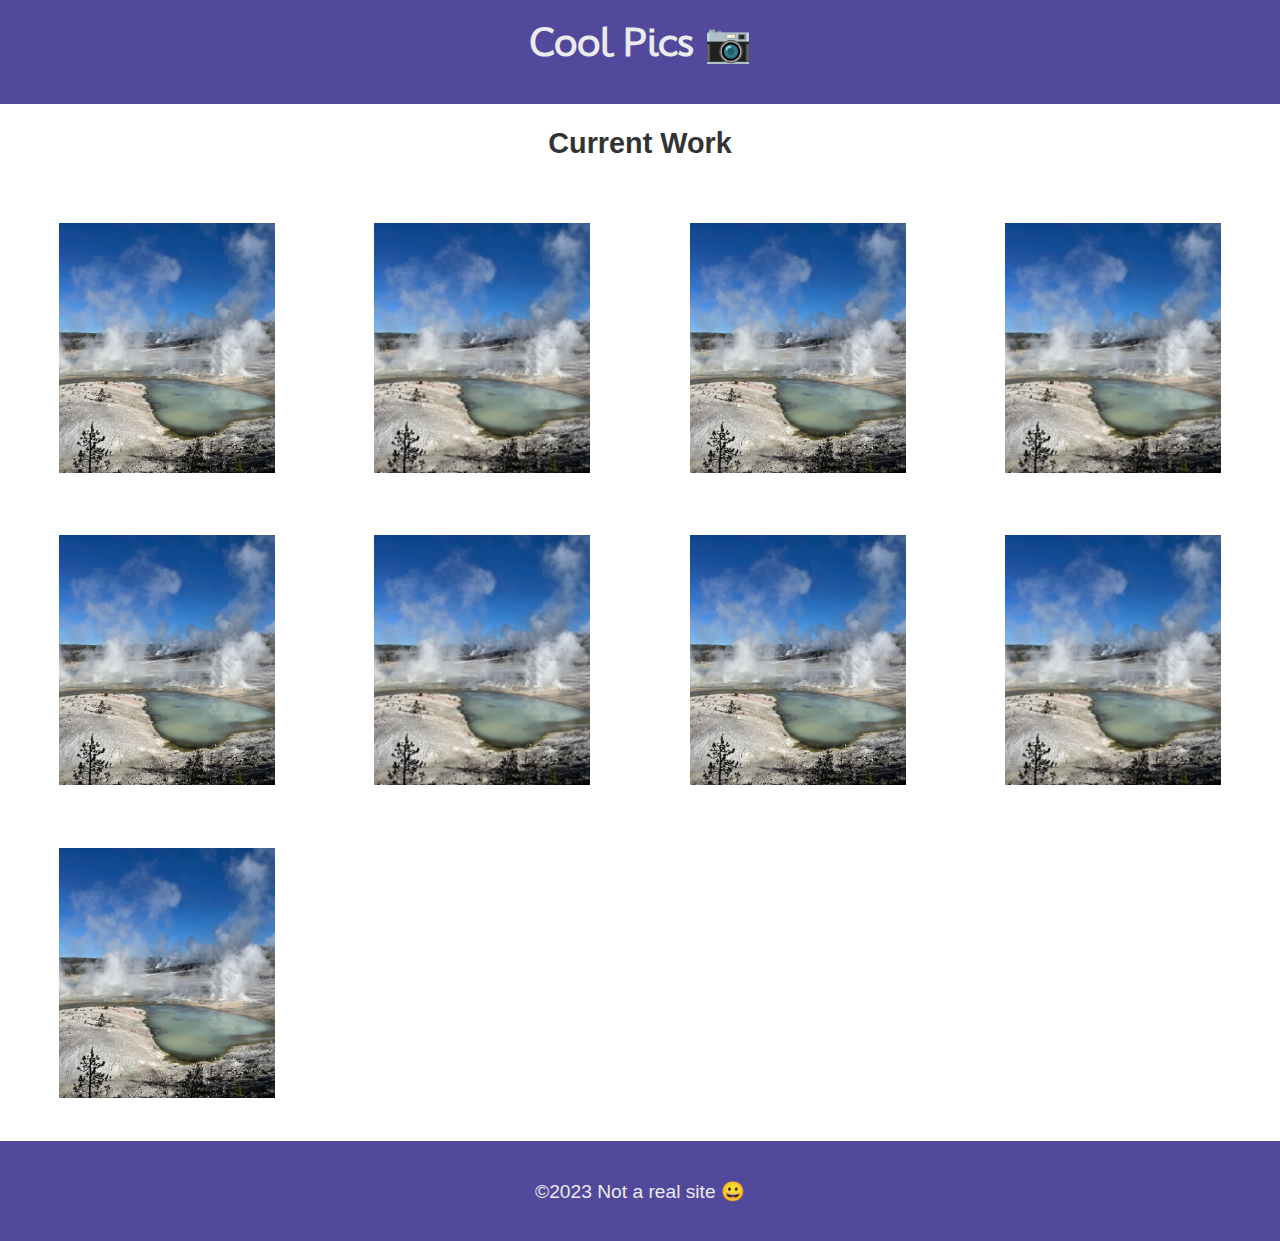
<file: coolpics/index.html>
<!DOCTYPE html>
<html lang="en">
<head>
    <meta charset="UTF-8">
    <meta name="viewport" content="width=device-width, initial-scale=1.0">
    <meta name="author" content="Eric Durkee">
    <meta name="description" content="A compilation of pictures that I enjoy.">
    <title>Cool Pics</title>
    <link rel="stylesheet" href="coolpics.css">
</head>
<body>
    <header>
        <h1>Cool Pics 📷</h1>
    <nav>
        <ul>
            <li><a href="coolpics/index.html" class="menu-button">Menu</a></li>
        </ul>
    </nav>
    </header>
    <main>
        <h2>Current Work</h2>
        <section class="gallery">
            <figure>
                <img src="norris-full.jpeg" alt="Image 1">
            </figure>
            <figure>
                <img src="norris-sm.jpeg" alt="Image 2">
            </figure>
            <figure>
                <img src="norris-full.jpeg" alt="Image 3">
            </figure>
            <figure>
                <img src="norris-sm.jpeg" alt="Image 4">
            </figure>
            <figure>
                <img src="norris-full.jpeg" alt="Image 5">
            </figure>
            <figure>
                <img src="norris-sm.jpeg" alt="Image 6">
            </figure>
            <figure>
                <img src="norris-full.jpeg" alt="Image 7">
            </figure>
            <figure>
                <img src="norris-sm.jpeg" alt="Image 8">
            </figure>
            <figure>
                <img src="norris-full.jpeg" alt="Image 9">
            </figure>
        </section>
    </main>
    <script src="coolpics.js"></script>
    <footer>
        <p>©2023 Not a real site 😀</p>
    </footer>
</body>
</html>
</file>
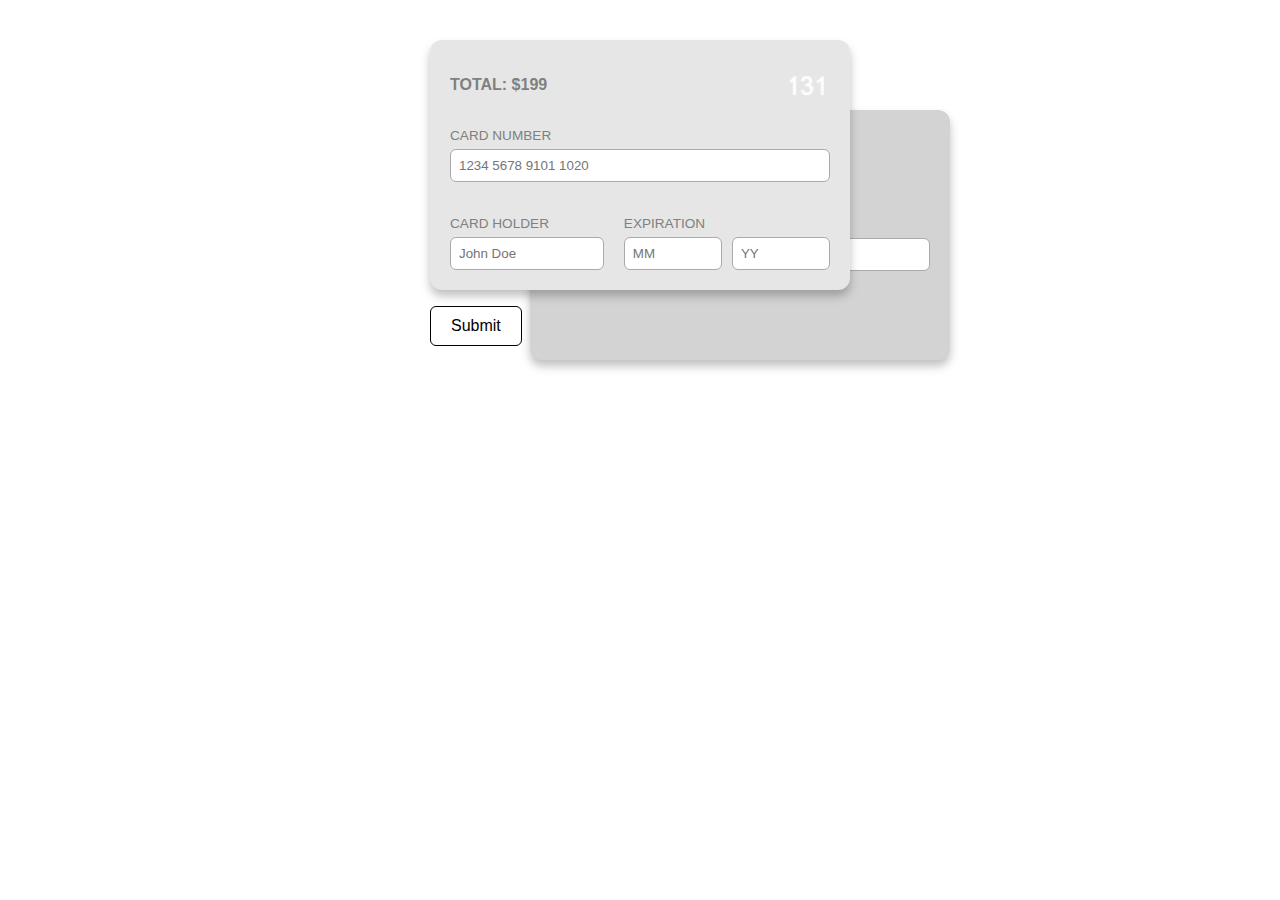
<file: creditcard/index.html>
<!DOCTYPE html>
<html lang="en">
<head>
  <meta charset="UTF-8" />
  <meta name="viewport" content="width=device-width, initial-scale=1.0"/>
  <title>Payment Card Form</title>
  <link rel="stylesheet" href="styles.css" />
</head>
<body> 

  <div class="form-wrapper">
    <div class="card-grid">
      <div class="card card-back">
        <div class="form-group">
          <label for="cvc">CVC/CVV</label>
          <input type="text" id="cvc" placeholder="XXX" />
        </div>
      </div>

      <div class="card card-front">
        <div class="card-header">
          <p class="total">TOTAL: $199</p>
          <img src="customimage.png" alt="Card Icon" class="card-icon" />
        </div>

        <div class="form-group">
          <label for="card-number">CARD NUMBER</label>
          <input type="text" id="card-number" placeholder="1234 5678 9101 1020" />
        </div>

        <div class="form-row">
          <div class="form-group">
            <label for="card-holder">CARD HOLDER</label>
            <input type="text" id="card-holder" placeholder="John Doe" />
          </div>
          <div class="form-group">
            <label for="exp-month">EXPIRATION</label>
            <div class="exp-row">
              <input type="text" id="exp-month" placeholder="MM" />
              <input type="text" id="exp-year" placeholder="YY" />
            </div>
          </div>
        </div>
      </div>
    </div>

    <button class="submit-btn">Submit</button>
  </div>
</body>
</html>
</file>
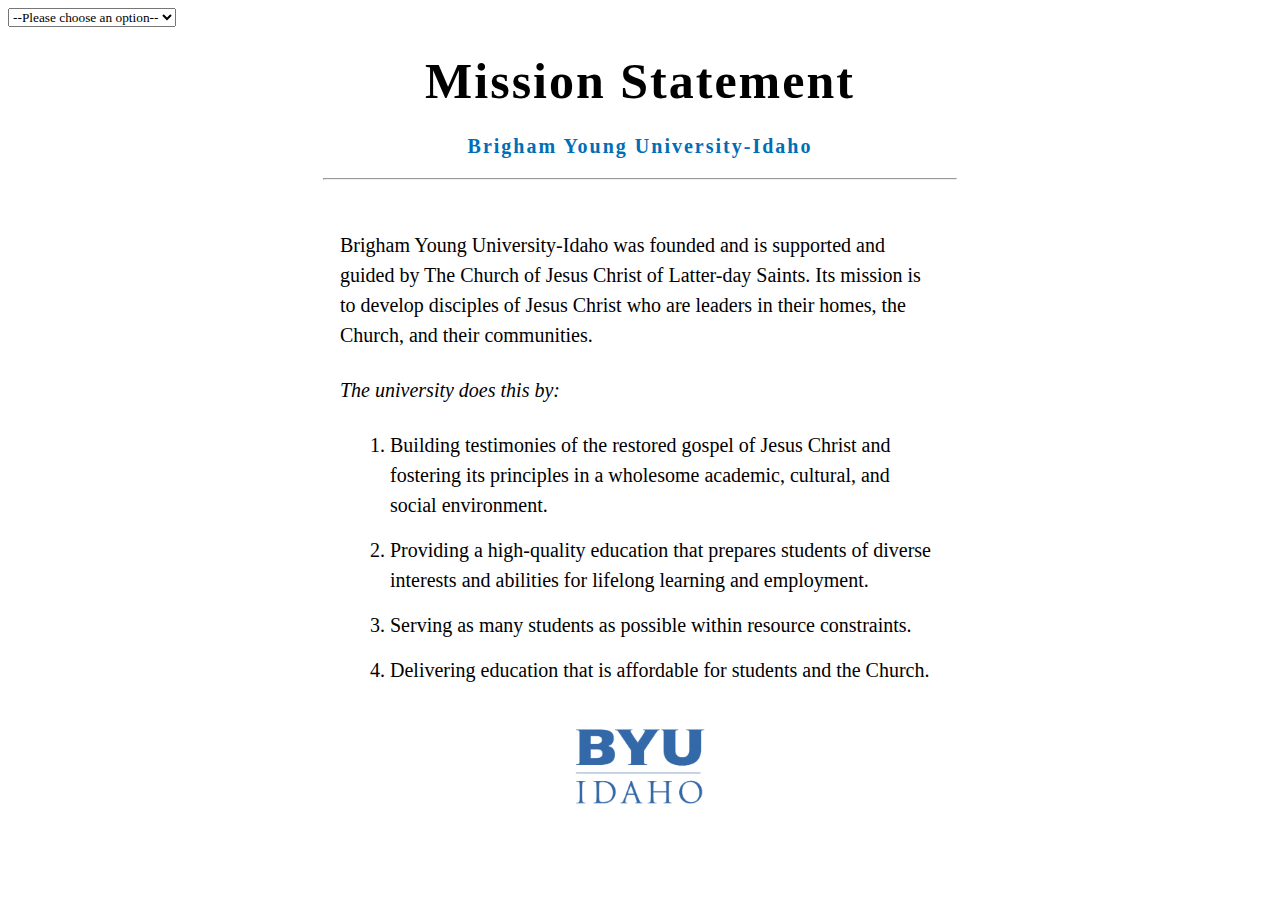
<file: mission/index.html>
<!DOCTYPE html>
<html lang = "en">
<head>
    <meta charset="UTF-8">
    <title>BYUI Mission Statement</title>
    <meta name="discription" content="The BYU mission statement">
    <meta name="author" content="Eric Durkee">
    <link rel="stylesheet" href="styles.css">
</head>

<body>
    <script src="mission.js" defer></script>
    <select name = "color" id="color-select">
        <option value="">--Please choose an option--</option>
        <option value="light">Light</option>
        <option value="dark">Dark</option>
    </select>
    <div class="content"></div>
        <header class="title">
            <h1>Mission Statement</h1>
            <h2>Brigham Young University-Idaho</h2>
            <hr>
        </header>
        <main>
            <p>Brigham Young University-Idaho was founded and is supported and guided by The Church of Jesus Christ of Latter-day Saints. Its mission is to develop disciples of Jesus Christ who are leaders in their homes, the Church, and their communities.</p>
            <p><em>The university does this by:</em></p>
            <ol class="byu-list">
                <li>Building testimonies of the restored gospel of Jesus Christ and fostering its principles in a wholesome academic, cultural, and social environment.</li>
                <li>Providing a high-quality education that prepares students of diverse interests and abilities for lifelong learning and employment.</li>
                <li>Serving as many students as possible within resource constraints.</li>
                <li>Delivering education that is affordable for students and the Church.</li>
            </ol>
        </main>
        <footer>
        <img src = "byui-logo_blue.webp" alt="BYU Logo" class="center"> 
        </footer>
    </div>
</body>     
</html>
</file>
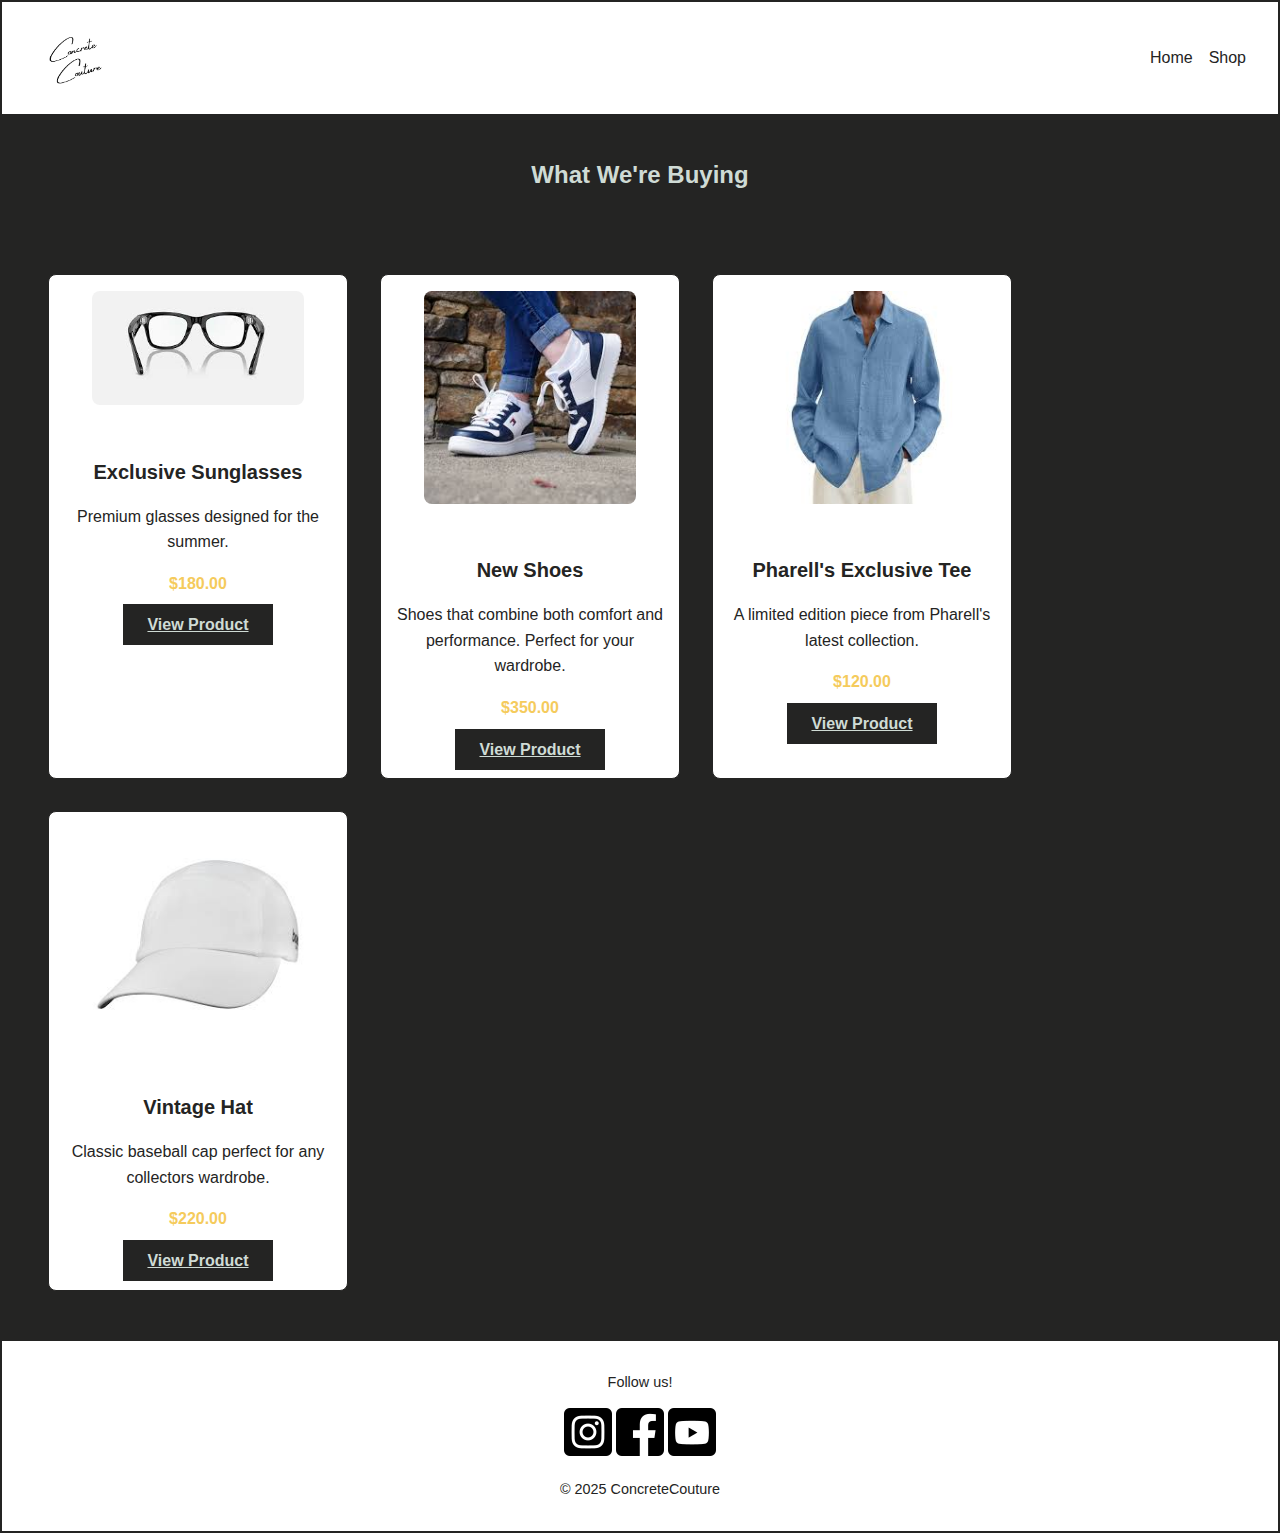
<file: ConcreteCouture/shop.html>
<!DOCTYPE html>
<html lang="en">
<head>
  <meta charset="UTF-8" />
  <meta name="viewport" content="width=device-width, initial-scale=1.0" />
  <meta name="description" content="Shop the latest trends in womens and mens clothing." />
  <title>ConcreteCouture Shop</title>
  <link rel="stylesheet" href= "styles.css" />
  <script defer src="main.js"></script>
</head>

<body>
  <nav class="navbar">
    <div class="logo">
        <img src="logo.png" alt="logo" class="logo-img">
    </div>
    <ul class="nav-links">
      <li><a href="index.html">Home</a></li>
      <li><a href="shop.html">Shop</a></li>
    </ul>
    <div class="menu-toggle" onclick="toggleMenu()">☰</div>
  </nav>

  <section class="shop-heading">
    <h2>What We're Buying</h2>
  </section>
  
  <section class="shop-page">
    <div class="shop-products">
      <div class="product-card">
        <img src="glasses.jpg" alt="Glasses" />
        <h4>Exclusive Sunglasses</h4>
        <p>Premium glasses designed for the summer.</p>
        <p class="price">$180.00</p>
        <a href="product-details.html" class="cta-button">View Product</a>
      </div>

      <div class="product-card">
        <img src="shoes.jpg" alt="Shoes" />
        <h4>New Shoes</h4>
        <p>Shoes that combine both comfort and performance. Perfect for your wardrobe.</p>
        <p class="price">$350.00</p>
        <a href="product-details.html" class="cta-button">View Product</a>
      </div>

      <div class="product-card">
        <img src="shirt.jpg" alt="Shirt" />
        <h4>Pharell's Exclusive Tee</h4>
        <p>A limited edition piece from Pharell's latest collection.</p>
        <p class="price">$120.00</p>
        <a href="product-details.html" class="cta-button">View Product</a>
      </div>

      <div class="product-card">
        <img src="hat.jpg" alt="Hat" />
        <h4>Vintage Hat</h4>
        <p>Classic baseball cap perfect for any collectors wardrobe.</p>
        <p class="price">$220.00</p>
        <a href="product-details.html" class="cta-button">View Product</a>
      </div>
    </div>

    <div class="shop-products" id="products-container">
      </div>

  </section>

  <footer class="site-footer">
    <p>Follow us!</p>
    <div class="social-links">
        <a href="https://instagram.com" target="_blank">
          <img src="InstagramLogo.png" alt="Instagram" class="social-icon" /></a>
        <a href="https://facebook.com" target="_blank">
          <img src="FaceBook.png" alt="Facebook" class="social-icon" /></a>
        <a href="https://youtube.com" target="_blank">
          <img src="YTLogo.png" alt="Youtube" class="social-icon" /></a>
    </div>
    <p>&copy; 2025 ConcreteCouture</p>
  </footer>
  </body>
</html>
</file>
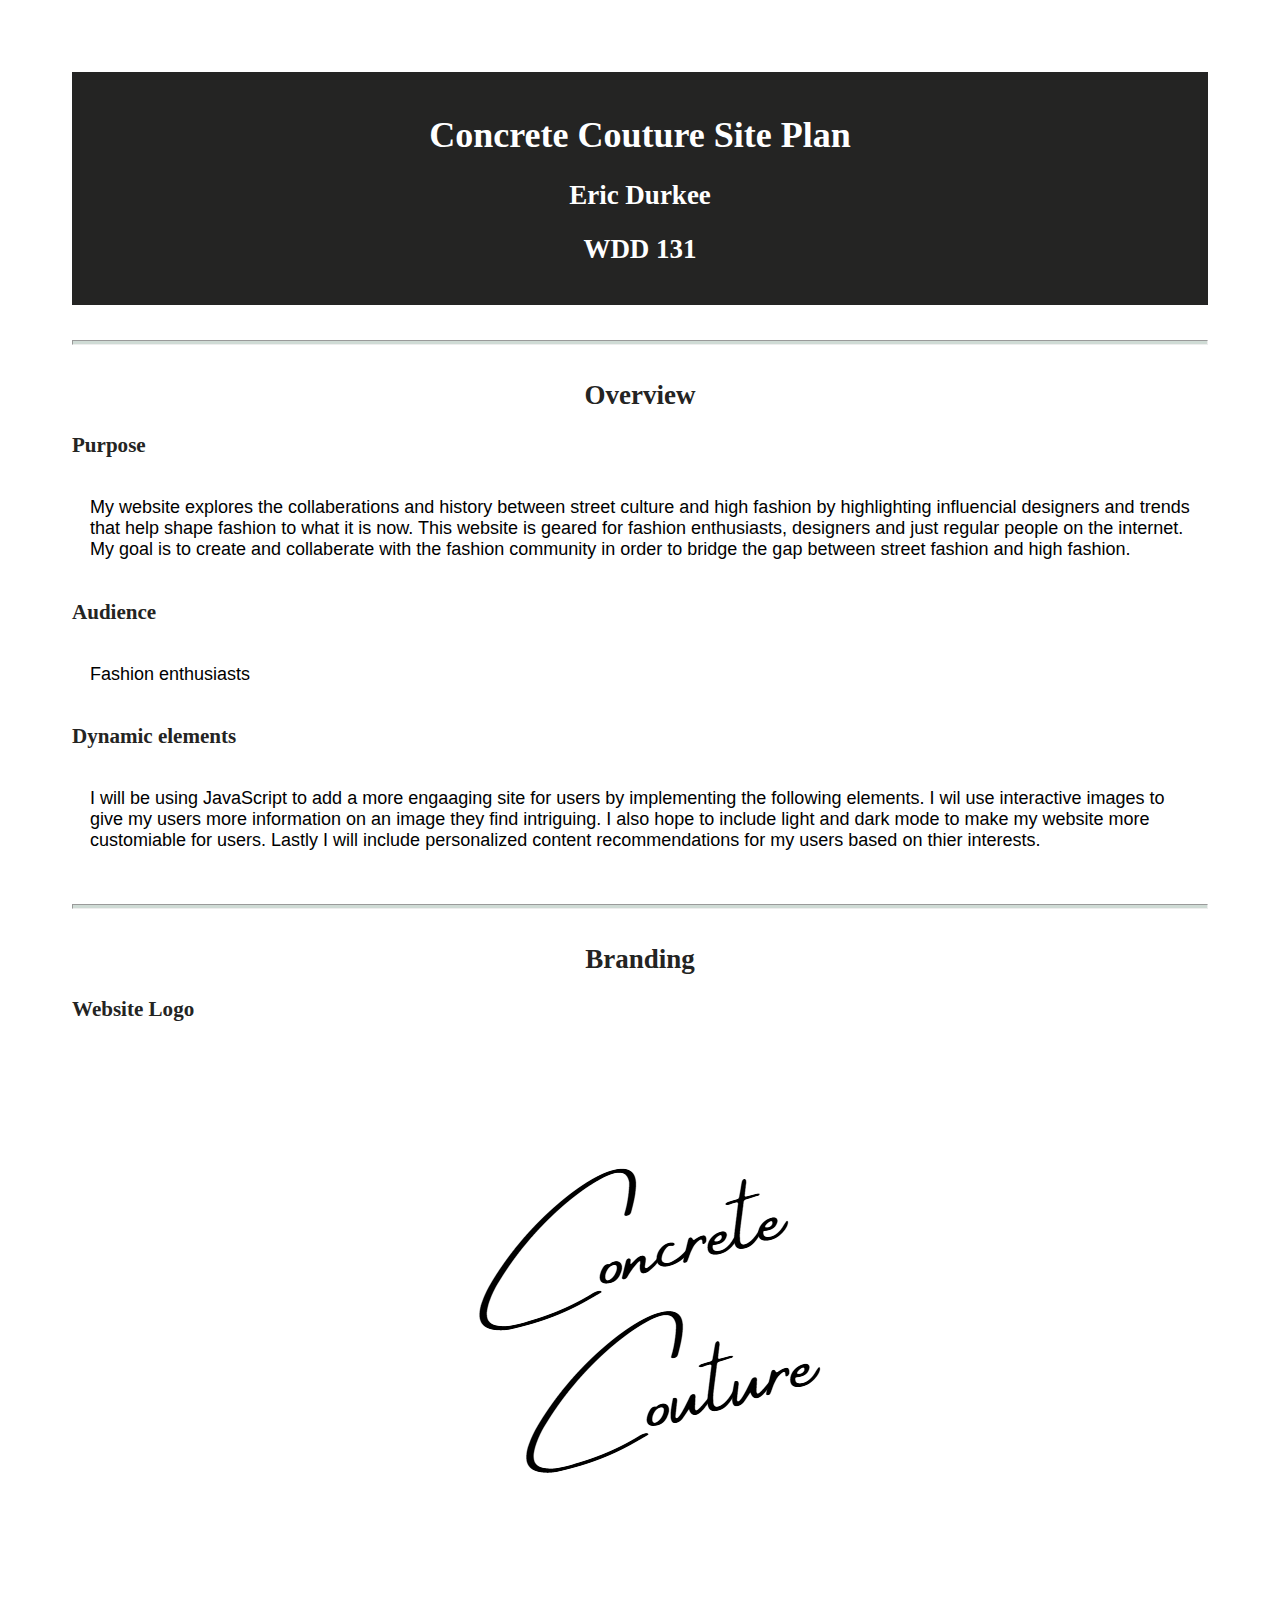
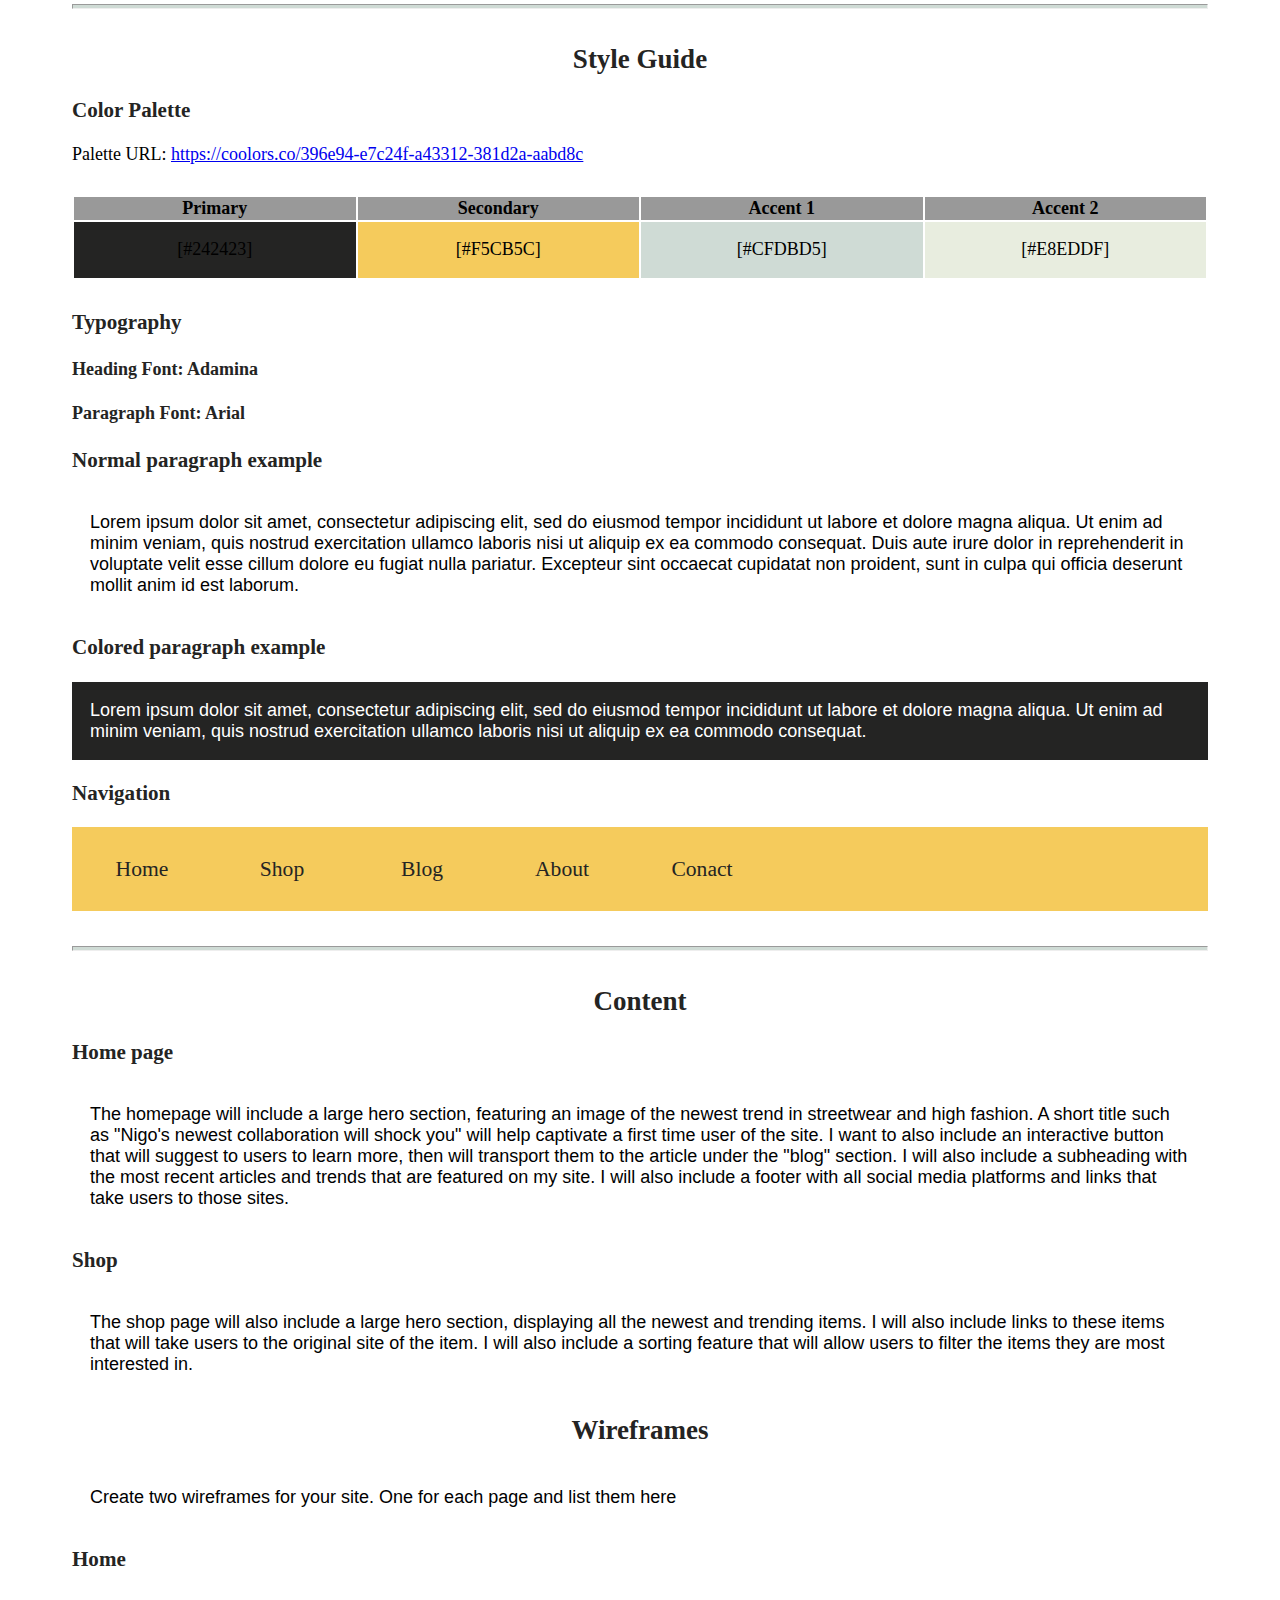
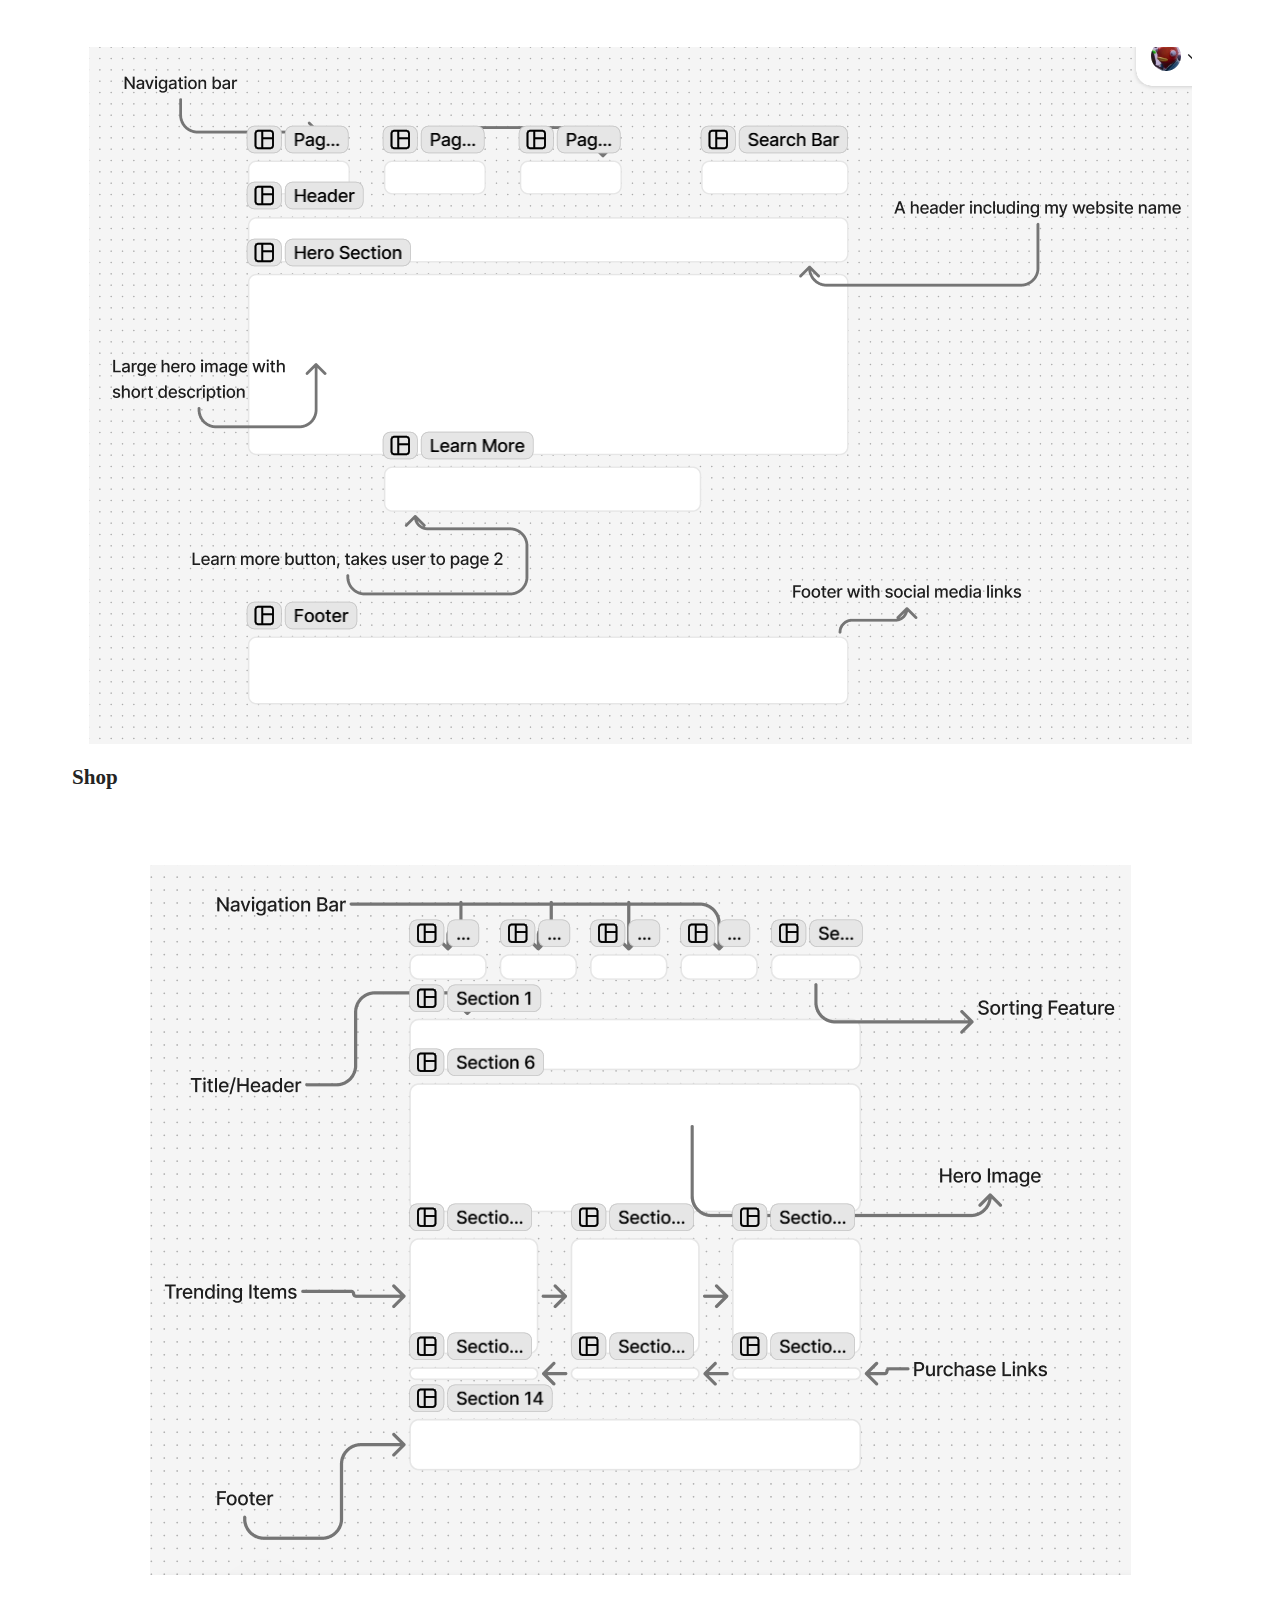
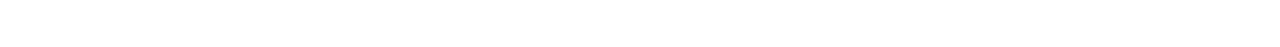
<file: ConcreteCouture/site-plan.html>
<!DOCTYPE html>
<html lang="en-us">
	<head>
		<meta charset="utf-8" />
		<title>Site Plan</title>
		<link type="text/css" rel="stylesheet" href="site-plan.css" />
	</head>

	<body>
		<header>
			<h1>Concrete Couture Site Plan</h1>
			<h2>Eric Durkee</h2>
			<h2>WDD 131</h2>
			<!-- In the header above, add the name or your site, your name and class number. For example if you are in section 3 you would put WDD 131.03 -->
		</header>
		<main>
			<!-- ------------------------Steps 2-3------------------------------ -->
			<hr />
			<h2>Overview</h2>
			<h3>Purpose</h3>
			<p>My website explores the collaberations and history between street culture and high fashion by highlighting influencial designers and trends that help shape fashion to what it is now. 
               This website is geared for fashion enthusiasts, designers and just regular people on the internet. 
               My goal is to create and collaberate with the fashion community in order to bridge the gap between street fashion and high fashion.
            </p>
			<!-- change this -->

			<h3>Audience</h3>
			<p>Fashion enthusiasts</p>
			<!-- change this -->

			<h3>Dynamic elements</h3>
			<p>I will be using JavaScript to add a more engaaging site for users by implementing the following elements. I wil use interactive images to give my users more information on an image they find intriguing. 
                I also hope to include light and dark mode to make my website more customiable for users. Lastly I will include personalized content recommendations for my users based on thier interests.</p>
			<!-- change this -->

			<hr />
			<h2>Branding</h2>
			<h3>Website Logo</h3>
			<!-- Replace this with some sort of logo for your site.  A logo can be as simple as the name of your site in a nice font :) -->
			<img src="logo.png" alt="Concrete Couture Logo" />
			<hr />
			<h2>Style Guide</h2>

			<!-- ------------------------Steps 4-8------------------------------ -->

			<h3>Color Palette</h3>
			<!--  The colors you choose for a website are one of the most important decisions you will make. Follow the instructions on the activity in iLearn then return and replace the color codes below with the hex color codes (the 6 digit numbers that show at the bottom of each color) for the colors you have chosen below.  You should have at least 2 colors but do not have to fill in all 4 if you do not need them.  -->

			<!-- Copy and paste the URL to your finished palette below Make sure to paste it into both spots -->
			Palette URL:
			<a
				href="https://coolors.co/396e94-e7c24f-a43312-381d2a-aabd8c"
				target="_blank"
				>https://coolors.co/396e94-e7c24f-a43312-381d2a-aabd8c</a
			>

			<table class="colors">
				<tbody>
					<tr>
						<th>Primary</th>
						<th>Secondary</th>
						<th>Accent 1</th>
						<th>Accent 2</th>
					</tr>
					<!-- Replace the numbers in the boxes below with your hex color codes. Then switch to the site-plan.css file and change your colors there as well. -->
					<tr>
						<td class="primary">[#242423]</td>
						<td class="secondary">[#F5CB5C]</td>
						<td class="accent1">[#CFDBD5]</td>
						<td class="accent2">[#E8EDDF]</td>
					</tr>
				</tbody>
			</table>

			<!-- ------------------------Step 9------------------------------ -->

			<h3>Typography</h3>
			<!-- Choose a font for your paragraphs (body copy) and headlines. What font(s) have you chosen? Why did you choose what you did?  Make sure to review the list of web safe fonts at W3Schools.org as a starting point.  Think also about which of your colors above you might use for background and font colors. -->

			<h4>
				Heading Font: Adamina
				<!-- change this -->
			</h4>
			<h4>
				Paragraph Font: Arial
				<!-- change this -->
			</h4>
			<h3>Normal paragraph example</h3>
			<p>
				Lorem ipsum dolor sit amet, consectetur adipiscing elit, sed do eiusmod
				tempor incididunt ut labore et dolore magna aliqua. Ut enim ad minim
				veniam, quis nostrud exercitation ullamco laboris nisi ut aliquip ex ea
				commodo consequat. Duis aute irure dolor in reprehenderit in voluptate
				velit esse cillum dolore eu fugiat nulla pariatur. Excepteur sint
				occaecat cupidatat non proident, sunt in culpa qui officia deserunt
				mollit anim id est laborum.
			</p>
			<h3>Colored paragraph example</h3>
			<p class="colored">
				Lorem ipsum dolor sit amet, consectetur adipiscing elit, sed do eiusmod
				tempor incididunt ut labore et dolore magna aliqua. Ut enim ad minim
				veniam, quis nostrud exercitation ullamco laboris nisi ut aliquip ex ea
				commodo consequat.
			</p>

			<!-- ------------------------Step 10------------------------------ -->

			<h3>Navigation</h3>
			<!-- Think about how you want your navigation bar to look. In the site-plan.css file change the colors to your colors to get the look you desire. -->
			<nav>
				<a href="#">Home</a>
				<a href="#">Shop</a>
				<a href="#">Blog</a>
                <a href="#">About</a>
                <a href="#">Conact</a>
			</nav>
			<hr />

			<h2>Content</h2>
			<h3>Home page</h3>
			<p>The homepage will include a large hero section, featuring an image of the newest trend in streetwear and high fashion. A short title such as "Nigo's newest collaboration will shock you" will help captivate a first time user of the site.
                I want to also include an interactive button that will suggest to users to learn more, then will transport them to the article under the "blog" section. I will also include a subheading with the most recent articles and trends that are featured on my site.
                I will also include a footer with all social media platforms and links that take users to those sites.
            </p>
			<h3>Shop</h3>
			<p>The shop page will also include a large hero section, displaying all the newest and trending items. I will also include links to these items that will take users to the original site of the item.
                I will also include a sorting feature that will allow users to filter the items they are most interested in.
            </p>
			<h2>Wireframes</h2>
			<p>
				Create two wireframes for your site. One for each page and list them
				here
			</p>

			<h3>Home</h3>
			<p></p>
			<img src="HomePageWirefram.png" alt="home page wireframe" />

			<h3>Shop</h3>
			<p></p>
			<img src="ShopWireframe.png" alt="page 2 wireframe" />
		</main>
	</body>
</html>
</file>
<file: coolpics/coolpics.css>
@import url("https://fonts.googleapis.com/css2?family=Mooli&display=swap");

:root {
    --primary-color: #52489c;
    --secondary-color: #59c3c3;
    --accent-color: #f45b69;
    --text-dark: #333;
    --text-light: #ebebeb;
    --primary-font: Arial, Helvetica, sans-serif;
    --secondary-font: 'Mooli', sans-serif;
}

body {
    font-family: var(--primary-font);
    font-size: 1.2em;
    margin: 0;
    color: var(--text-dark);
}

header, footer {
    background-color: var(--primary-color);
    color: var(--text-light);
    text-align: center;
    padding: 1em;
}

h1 {
    font-family: var(--secondary-font);
    margin: 0;
}

h2 {
    text-align: center;
}
nav {
    display: flex;
    justify-content: center;
    background-color: var(--primary-color);
    padding: 0.5em;
}

nav ul {
    list-style: none;
    padding: 0;
    margin: 0;
    display: flex;
    gap: 1em;
}

nav ul li {
    display: inline;
}

nav a {
    color: var(--text-light);
    text-decoration: none;
    font-size: 1em;
}

nav a:hover {
    color: var(--secondary-color);
}

.menu-button {
    display: none;
    background: none;
    border: none;
    color: var(--text-light);
    font-size: 1.2em;
    cursor: pointer;
}

.menu-button:hover {
    color: var(--secondary-color);
}

.gallery {
    display: grid;
    grid-template-columns: repeat(auto-fill, minmax(250px, 1fr));
    gap: 1em;
    padding: 1em;
}

gallery figure {
    margin: 0;
}

img {
    width: 250px;
    height: 250px;
    object-fit: cover;
    max-width: 100%;
}

@media screen and (max-width: 999px) {
    .menu-button {
        display: block;
    }
}

@media screen and (min-width: 1000px) {
    .menu-button {
        display: none;
    }
}
</file>
<file: creditcard/styles.css>
body {
    background-color: white;
    color: grey;
    font-family: Arial, sans-serif;
    padding: 2rem;
  }
  
  .form-wrapper {
    max-width: 420px;
    margin: 0 auto;
    text-align: left;
  }
  
  .card-grid {
    display: grid;
    position: relative;
    width: 100%;
    height: 250px;
    margin-bottom: 1rem;
  }
  
  .card {
    border-radius: 12px;
    padding: 20px;
    width: 100%;
    box-sizing: border-box;
    box-shadow: 0 6px 10px rgba(0, 0, 0, 0.25);
    display: flex;
    flex-direction: column;
    justify-content: center;
    background-color: #f1f1f1;
  }

  .card-back {
    background-color: #d3d3d3;
    z-index: 0;
    transform: translate(100px, 70px);
  }
  
  .card-front {
    background-color: #e6e6e6;
    z-index: 1;
    position: absolute;
    top: 0;
    left: 0;
  }
  
  .card-header {
    display: flex;
    justify-content: space-between;
    align-items: center;
  }
  
  .total {
    font-weight: bold;
  }
  
  .card-icon {
    width: 40px;
    height: auto;
  }
  
  .form-group {
    margin-top: 1rem;
  }
  
  input {
    padding: 8px;
    width: 100%;
    box-sizing: border-box;
    border: 1px solid #aaa;
    border-radius: 6px;
    margin-top: 5px;
  }
  
  label {
    font-size: 0.85rem;
  }
  
  .form-row {
    display: flex;
    gap: 20px;
    margin-top: 1rem;
  }
  
  .exp-row {
    display: flex;
    gap: 10px;
  }
  
  .exp-row input {
    width: 48%;
  }
  
  .submit-btn {
    padding: 10px 20px;
    font-size: 1rem;
    background-color: white;
    color: black;
    border: 1px solid black;
    border-radius: 6px;
    cursor: pointer;
    transition: background-color 0.2s;
  }
  
  .submit-btn:hover {
    background-color: #ddd;
  }
</file>
<file: mission/styles.css>
html *
{
    font-family: 'Times New Roman', Times, serif !important;
}

p, .byu-list {
    font-size: 20px;
    text-align: left;
    width: 600px;
    margin: auto;
    padding: 0%;
    line-height: 1.5;
}
p {
    margin-top: auto;
    margin-bottom: 25px;
}
hr {
    width: 50%;
    margin-left: auto;
    margin-right: auto;
    margin-top: auto;
    margin-bottom: 50px;
}
li {
    margin: 15px 0;
    margin-left: 50px;
}
h1 {
    font-size: 50px;
    text-transform: capitalize;
    text-align: center;
    letter-spacing: 2px;
    margin-top: 25px;
    margin-bottom: 25px;
}
h2 {
    font-size: 20px;
    text-transform: capitalize;
    text-align: center;
    letter-spacing: 2px;
    margin-bottom: 20px;
    color: #006eb6
    
}
.center {
    display: block;
    margin-left: auto;
    margin-right: auto;
    margin-top: 40px;
    margin-bottom: 25px;
    width: 150px;
}
body.dark {
    background-color: #333;
    color: white;
}
body.dark h2 {
    color:#0295f6
}
</file>
<file: ConcreteCouture/styles.css>
:root {
    --primary-color: #242423;
    --secondary-color: #F5CB5C;
    --accent1-color: #CFDBD5;
    --accent2-color: #fff;
}
body {
    margin: 0;
    font-family: 'Adamina', sans-serif;
    line-height: 1.6;
    background-color: var(--primary-color);
    color: var(--primary-color);
  }
  
  .navbar {
    display: flex;
    justify-content: space-between;
    align-items: center;
    background-color: var(--accent2-color);
    padding: 1rem 2rem;
    border: 2px solid var(--primary-color);
  }
  
  .logo {
    display: flex;
    align-items: center;
    gap: 10px;
  }
  
  .logo-img {
    height: 80px;
    width: auto;
  }
  
  .nav-links {
    display: flex;
    gap: 1rem;
    list-style: none;
  }
  
  .nav-links a {
    text-decoration: none;
    color: var(--primary-color);
    transition: color 0.3s;
  }

  .nav-links.active {
    display: flex;
    flex-direction: column;
  }
  
  .menu-toggle {
    display: none;
    cursor: pointer;
    font-size: 1.5rem;
  }
  
  .hero {
      height: 80vh; 
      margin-left: 40px;
      margin-right: 40px;
      display: flex;
      flex-direction: column;
      justify-content: center;
      align-items: center;
      text-align: center;
    }
  
  .hero img {
    width: 100%;
    height: 100%;
    object-fit: cover;
  }
       
  .hero-text {
    text-align: center;
    padding: 1rem;
    background-color: var(--secondary-color);
  }

  .hero-text h1 {
    font-size: 2.5rem;
    color: var(--primary-color);
    margin-bottom: 1rem;
  }
  
  .cta-button {
    margin-top: 1rem;
    background-color: var(--primary-color);
    color: var(--accent1-color);
    padding: 0.75rem 1.5rem;
    border: none;
    cursor: pointer;
    font-weight: bold;
  }

.image-gallery {
  display: grid;
  grid-template-columns: repeat(auto-fit, minmax(250px, 1fr));
  gap: 2rem;
  padding: 2rem;
  text-align: center;
}

.image-item {
  background-color: var(--accent2-color); 
  padding: 1rem;
  border-radius: 0px;
  transition: transform 0.3s ease;
}

.image-item img {
  max-width: 100%;
  height: auto;
  border-radius: 8px;
}

.image-item a {
  display: block;
  text-decoration: none;
}

.image-item a:hover img {
  opacity: 0.8; 
}

  .featured-articles, .newsletter {
    color: var(--accent1-color);
    padding: 2rem;
    text-align: center;
  }
  
  footer {
    text-align: center;
    padding: 1rem;
    border: 2px solid var(--primary-color);
    background: var(--accent2-color);
    color: var(--primary-color);
    font-size: 0.9rem;
  }
  
  @media (max-width: 768px) {
    .nav-links {
      display: none;
      flex-direction: column;
    }
    .menu-toggle {
      display: block;
    }
  }

  /* Shop Page Styles */
.shop-page {
  display: flex;
  justify-content: center;
  align-items: center;
  padding: 2rem;
  background-color: var(--primary-color);
}

.shop-heading {
  padding-top: 20px;
  color: var(--accent1-color);
  text-align: center; 
  margin-bottom: 2rem; 
}

.shop-products {
  width: 100%;
  max-width: 1200px;
  display: grid;
  grid-template-columns: repeat(auto-fit, minmax(300px, 1fr));
  gap: 2rem;
  justify-items: center;
  padding: 1rem;
}

.product-card {
  background-color: var(--accent2-color);
  border: 1px solid var(--primary-color);
  border-radius: 8px;
  padding: 1rem;
  text-align: center;
  transition: transform 0.3s ease;
}

.product-card img {
  width: 80%;
  height: auto;
  border-radius: 8px;
  margin-bottom: 1rem;
}

.product-card:hover {
  transform: translateY(-10px);
}

.product-card h4 {
  font-size: 1.25rem;
  color: var(--primary-color);
  margin-bottom: 0.5rem;
}

.product-card .price {
  font-weight: bold;
  color: var(--secondary-color);
  margin-bottom: 1rem;
}


  .shop-sidebar {
    width: 100%;
    margin-bottom: 2rem;
  }

  .shop-products {
    width: 100%;
  }
</file>
<file: ConcreteCouture/site-plan.css>
/* if you are using any Google fonts change the font names below to your fonts. 
Any spaces in your font name should be replaced with a +. 
Fonts are separated by a | */
@import url("https://fonts.googleapis.com/css?family=IM+Fell+French+Canon+SC|Lato");

:root {
  /* change the values below to your colors from your palette */
  --primary-color: #242423;
  --secondary-color: #F5CB5C;
  --accent1-color: #CFDBD5;
  --accent2-color: #E8EDDF;

  /* change the values below to your chosen font(s) */
  --heading-font: "Adamina";
  --paragraph-font: Arial;

  /* these colors below should be chosen from among your palette colors above */
  --headline-color-on-white: var(
    --primary-color
  ); /* headlines on a white background */
  --headline-color-on-color: white; /* headlines on a colored background */
  --paragraph-color-on-white: var(
    --primary-color
  ); /* paragraph text on a white background */
  --paragraph-color-on-color: white; /* paragraph text on a colored background */
  --paragraph-background-color: var(--primary-color);
  --nav-link-color: var(--primary-color);
  --nav-background-color: var(--secondary-color);
  --nav-hover-link-color: white;
  --nav-hover-background-color: var(--primary-color);
}

/*  Look around below...but DON'T CHANGE ANYTHING! */

body {
  max-width: 1200px;
  margin: 0 auto;
  padding: 4em;
  font-size: 18px;
}
img {
  display: block;
  margin: 0 auto;
}
h1,
h2,
h3,
h4,
h5,
h6 {
  font-family: var(--heading-font);
  color: var(--headline-color-on-white);
}
h2 {
  text-align: center;
}
hr {
  height: 3px;
  margin: 35px 0;
  background: var(--accent1-color);
}
header {
  padding: 1em;
  text-align: center;
  color: var(--paragraph-color-on-color);
  background-color: var(--paragraph-background-color);
}
header > h1,
header > h2 {
  color: var(--headline-color-on-color);
}

p {
  font-family: var(--paragraph-font);
  color: var(--paragraph-color);
  padding: 1em;
}
.colors {
  width: 100%;
  min-width: 350px;
  margin: 30px auto;
  text-align: center;
}
.colors th {
  background-color: #999;
}
.colors td {
  width: 25%;
  height: 3em;
}

.primary {
  background-color: var(--primary-color);
}
.secondary {
  background-color: var(--secondary-color);
}
.accent1 {
  background-color: var(--accent1-color);
}
.accent2 {
  background-color: var(--accent2-color);
}

p.colored {
  background-color: var(--paragraph-background-color);
  color: var(--paragraph-color-on-color);
}

nav {
  background-color: var(--nav-background-color);
  line-height: 3em;
  text-align: center;
  font-size: 1.2em;
}
nav {
  list-style-type: none;
  display: flex;
}
nav a {
  padding: 1em;
  min-width: 120px;
  text-decoration: none;
  padding: 10px;
}
nav a:link,
nav a:visited {
  color: var(--nav-link-color);
}
nav a:hover {
  color: var(--nav-hover-link-color);
  background-color: var(--nav-hover-background-color);
}

.sitemap {
  display: grid;
  justify-content: center;

  grid-template-columns: repeat(6, 15%);
  grid-template-rows: 3em 1.5em 1.5em 3em;
  grid-template-areas:
    ". . home home . ."
    ". . . top . ."
    ". left left right right ."
    "page2 page2 . . page3 page3";
}
.sitemap > div {
  text-align: center;
}
.sm-home {
  grid-area: home;
  background-color: #ccc;
  line-height: 3em;
}
.sm-page2 {
  grid-area: page2;
  background-color: #ccc;
  line-height: 3em;
}
.sm-page3 {
  grid-area: page3;
  background-color: #ccc;
  line-height: 3em;
}

.top {
  grid-area: top;
  border-left: 1px solid;
}

.left {
  grid-area: left;
  border-top: 1px solid;
  border-left: 1px solid;
}

.right {
  grid-area: right;
  border-top: 1px solid;
  border-right: 1px solid;
}
</file>
